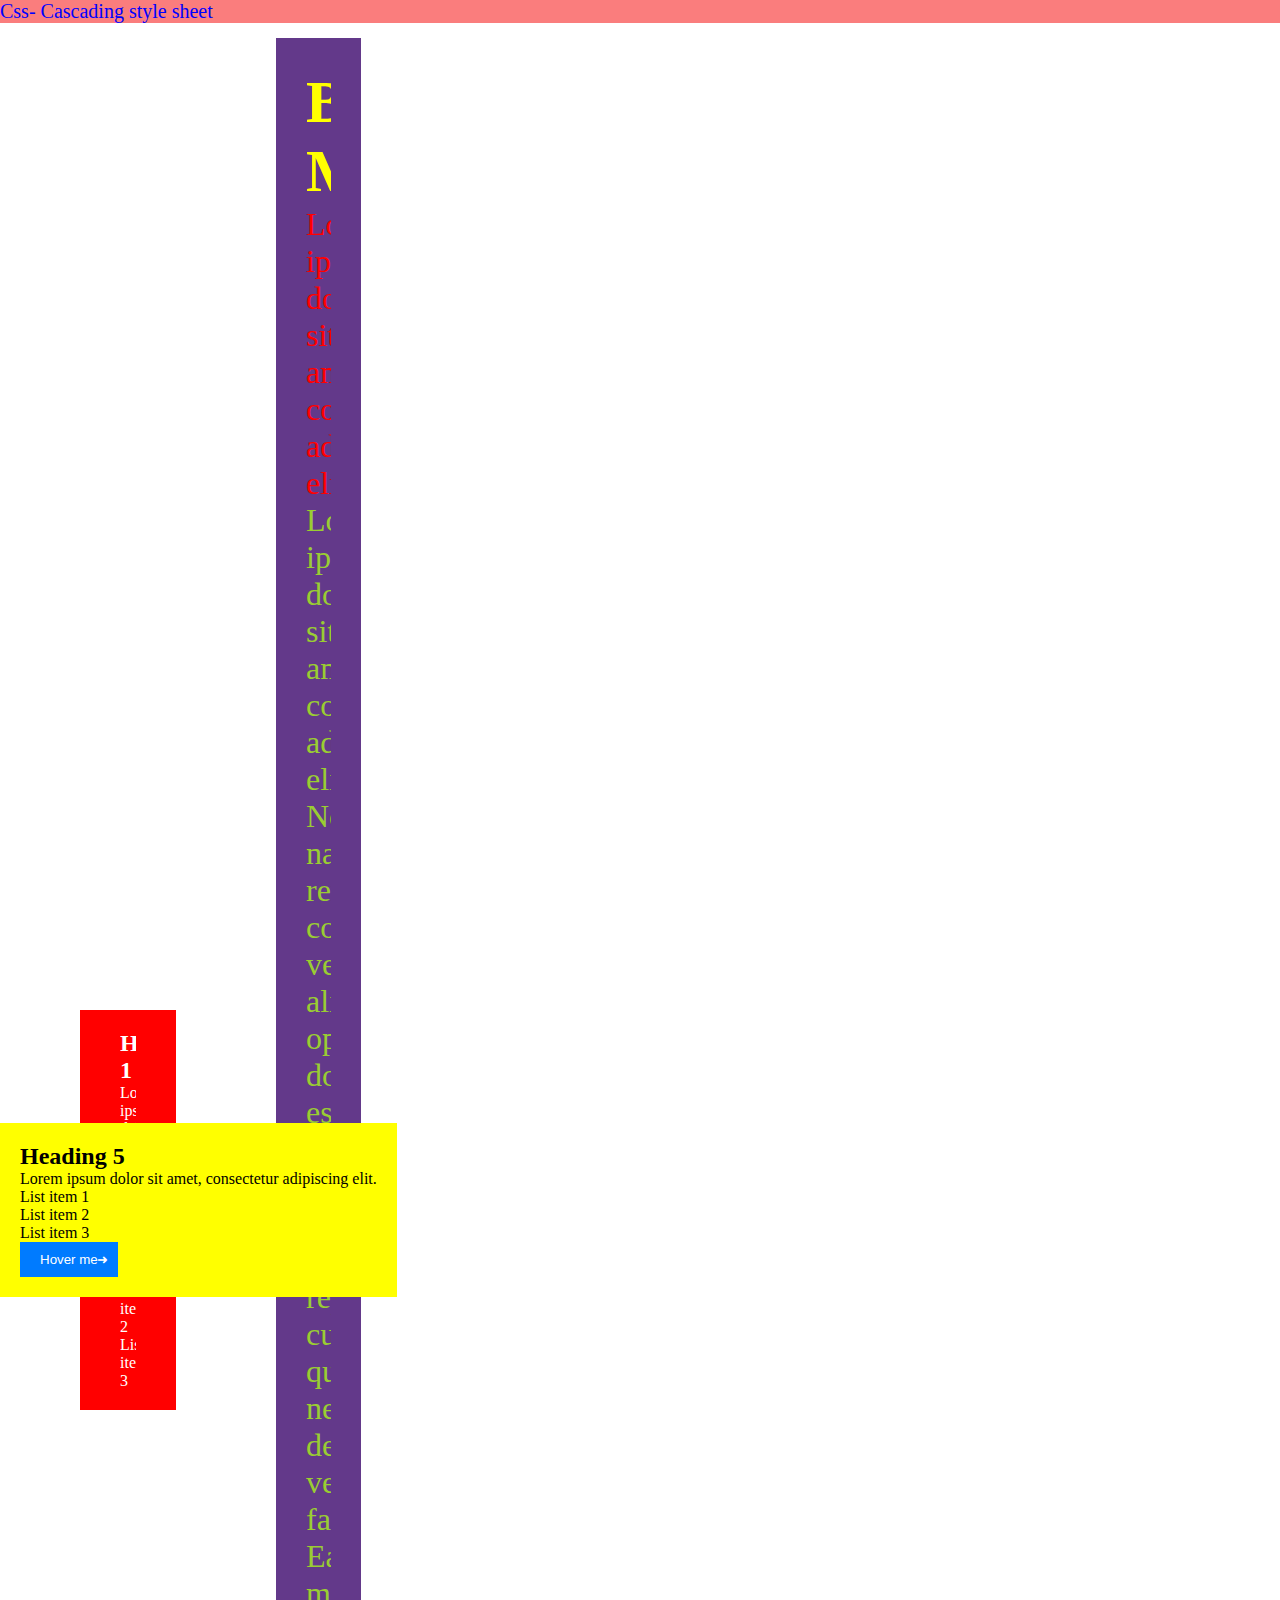
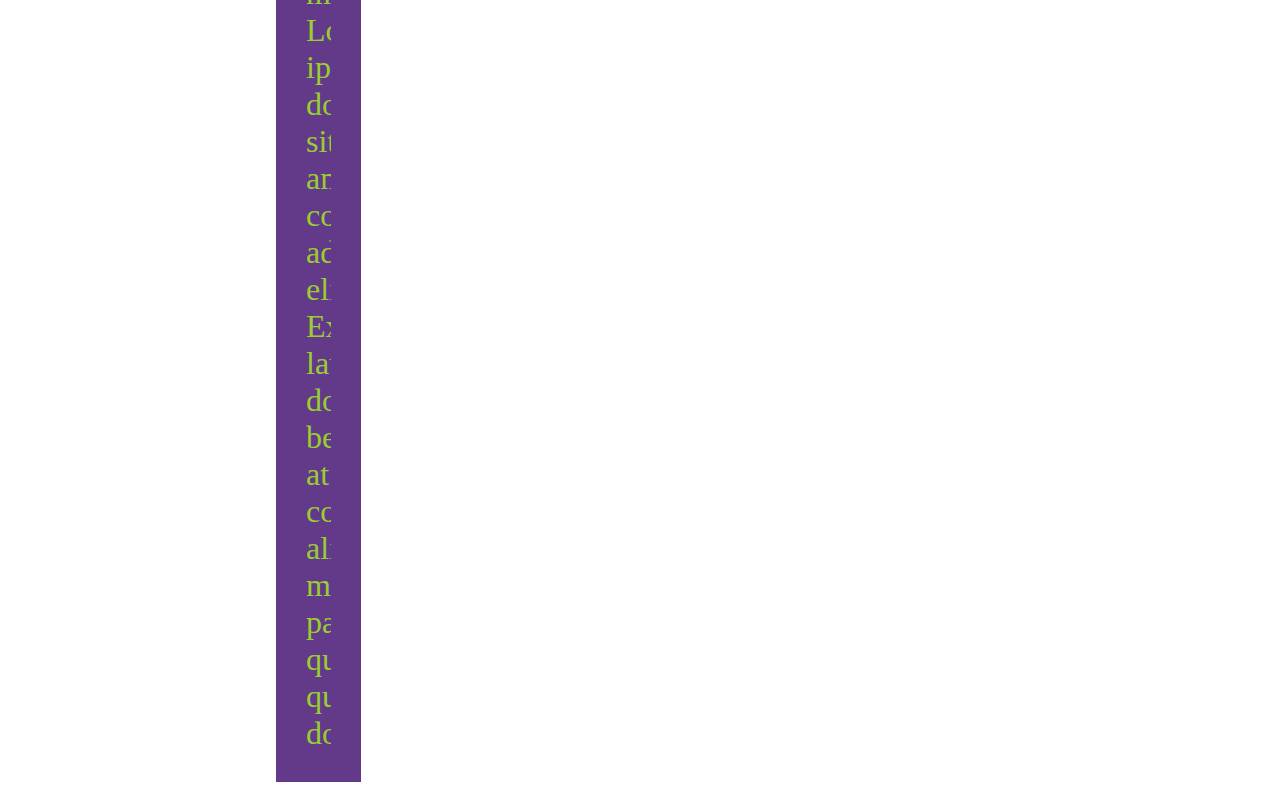
<file: index.html>
<!DOCTYPE html>
<html lang="en">
  <head>
    <meta charset="UTF-8" />
    <meta name="viewport" content="width=device-width, initial-scale=1.0" />
    <link rel="stylesheet" href="index.css" />
    <title>Document</title>
    <style></style>
  </head>
  <body>
    <p class="title" id="title">Css- Cascading style sheet</p>
    <div class="description">this is a container</div>

    <!-- layout -->
    <!-- Grid -->
    <!-- Flex -->
    <section class="parent-container">
      <article class="first-child_container">
        <div class="grand-children_container">
          <h2>Heading 1</h2>
          <p>Lorem ipsum dolor sit amet, consectetur adipiscing elit.</p>
          <ul>
            <li>List item 1</li>
            <li>List item 2</li>
            <li>List item 3</li>
          </ul>
        </div>
      </article>
      <article class="second-child_container">
        <div class="grand-children_containers">
          <h3>Heading 2</h3>
          <p>Lorem ipsum dolor sit amet, consectetur adipiscing elit.</p>
          <ol>
            <li>List item 1</li>
            <li>List item 2</li>
            <li>List item 3</li>
          </ol>
        </div>
      </article>
      <article class="second-child_container">
        <div class="grand-children_container">
          <h2>Heading 3</h2>
          <p>Lorem ipsum dolor sit amet, consectetur adipiscing elit.</p>
          <ol>
            <li>List item 1</li>
            <li>List item 2</li>
            <li>List item 3</li>
          </ol>
        </div>
      </article>
      <article class="second-child_container">
        <div class="grand-children_container">
          <h2>Heading 4</h2>
          <p>Lorem ipsum dolor sit amet, consectetur adipiscing elit.</p>
          <ol>
            <li>List item 1</li>
            <li>List item 2</li>
            <li>List item 3</li>
          </ol>
        </div>
      </article>
      <article class="second-child_container">
        <div class="grand-children_container">
          <h2>Heading 5</h2>
          <p>Lorem ipsum dolor sit amet, consectetur adipiscing elit.</p>
          <ol>
            <li>List item 1</li>
            <li>List item 2</li>
            <li>List item 3</li>
          </ol>
        </div>
        <button class="btn-hover">Hover me</button>
      </article>

      <!-- box model -->
      <div class="box">
        <h3>Box Model</h3>
        <p class="para">
          Lorem ipsum dolor sit amet, consectetur adipiscing elit.
        </p>
        <p class="pa">
          Lorem ipsum dolor sit amet consectetur, adipisicing elit. Non nam
          rerum commodi veritatis, alias optio doloribus est nemo sapiente
          cupiditate, fugiat repellendus culpa quisquam nesciunt debitis vero
          facilis? Ea, maxime. Lorem, ipsum dolor sit amet consectetur
          adipisicing elit. Explicabo laudantium dolores beatae at commodi alias
          mollitia pariatur quia quam doloribus.
        </p>
      </div>

      <!-- units -->
    </section>
  </body>
</html>
</file>
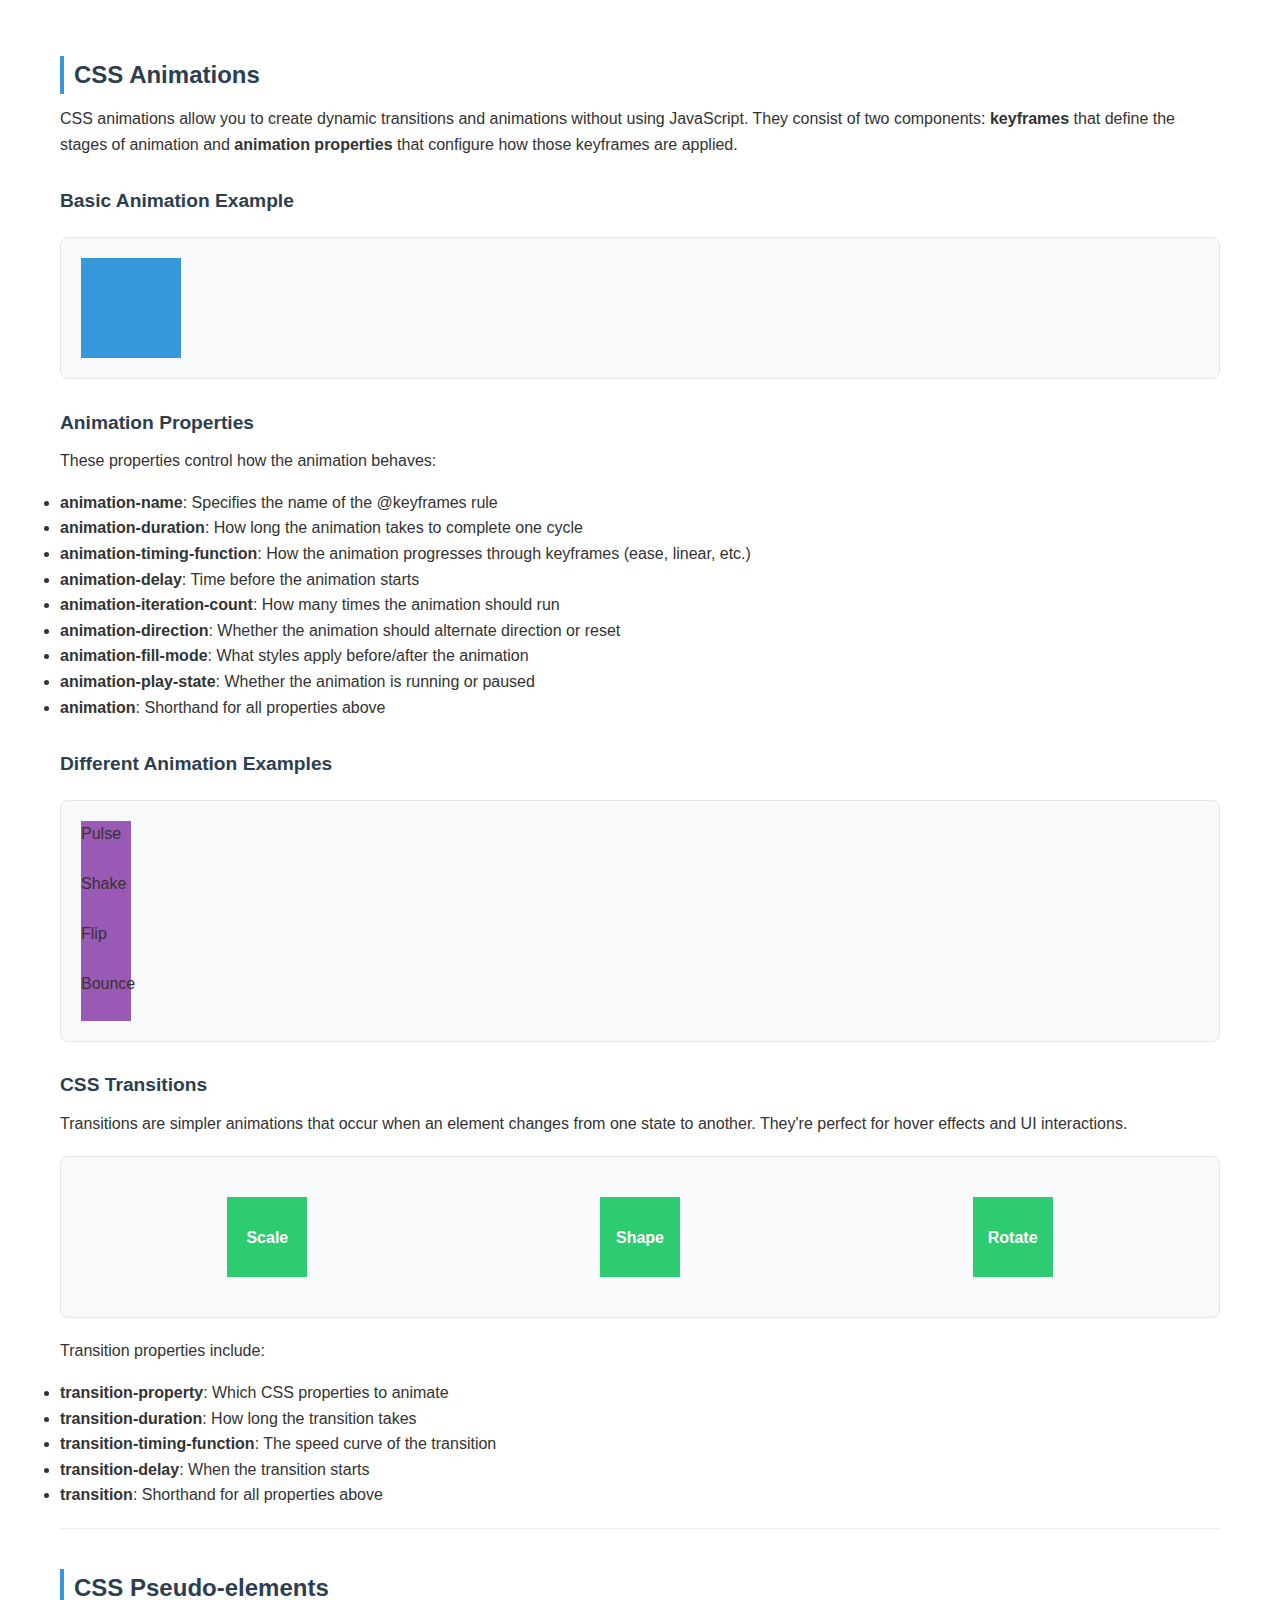
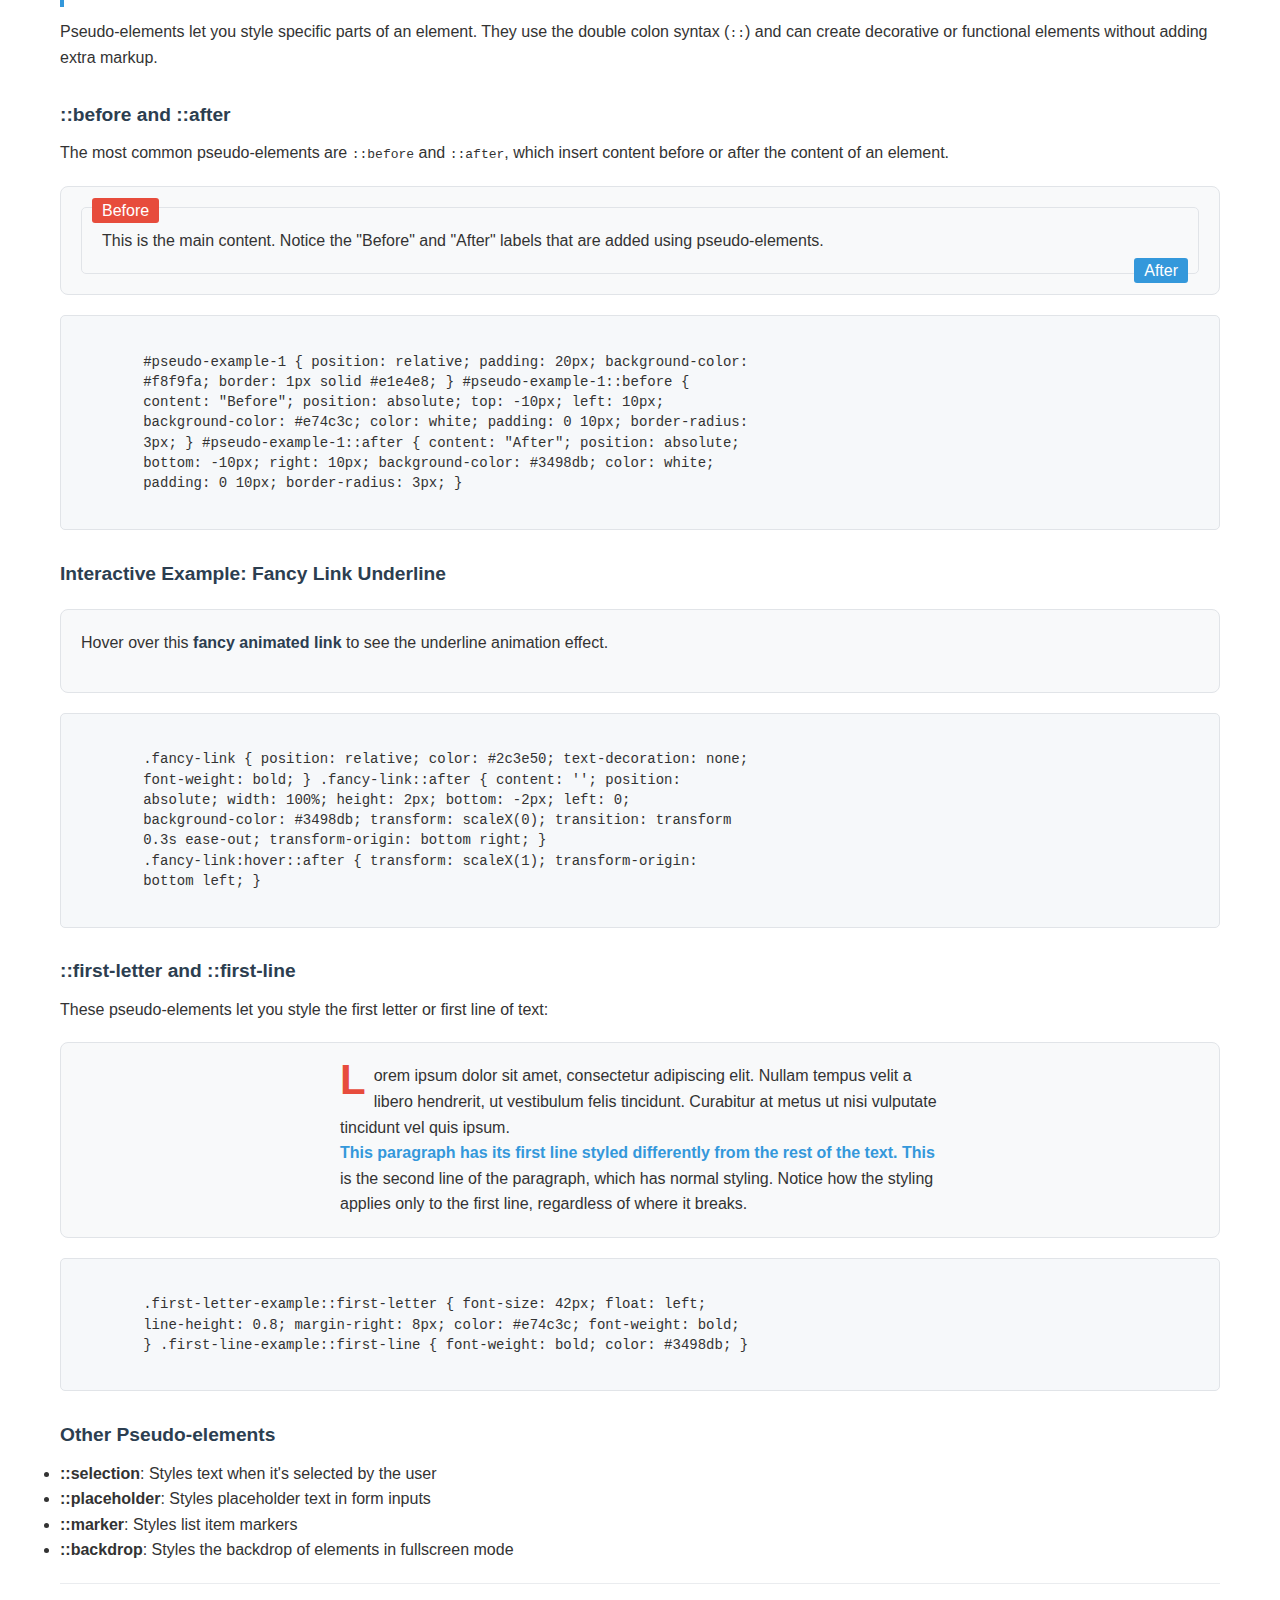
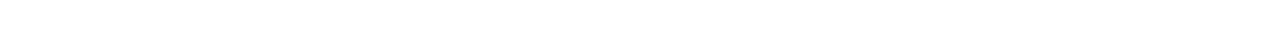
<file: animate.html>
<!DOCTYPE html>
<html lang="en">
  <head>
    <meta charset="UTF-8" />
    <meta name="viewport" content="width=device-width, initial-scale=1.0" />
    <title>animation</title>
    <link rel="stylesheet" href="animate.css" />
  </head>
  <body>
    <!-- <h1>CSS Mastery Guide</h1> -->

    <!-- <div class="nav-container">
      <ul class="nav-list">
        <li class="nav-item">
          <a href="#animations" class="nav-link">Animations</a>
        </li>
        <li class="nav-item">
          <a href="#pseudo-elements" class="nav-link">Pseudo-elements</a>
        </li>
        <li class="nav-item">
          <a href="#flexbox" class="nav-link">Flexbox</a>
        </li>
        <li class="nav-item"><a href="#grid" class="nav-link">Grid</a></li>
        <li class="nav-item">
          <a href="#sticky" class="nav-link">Sticky Positioning</a>
        </li>
      </ul>
    </div> -->

    <!-- ANIMATIONS SECTION -->
    <section id="animations" class="section">
      <h2>CSS Animations</h2>

      <p>
        CSS animations allow you to create dynamic transitions and animations
        without using JavaScript. They consist of two components:
        <strong>keyframes</strong> that define the stages of animation and
        <strong>animation properties</strong> that configure how those keyframes
        are applied.
      </p>

      <h3>Basic Animation Example</h3>
      <div class="demo-container">
        <div id="animation-demo-1"></div>
      </div>

      <h3>Animation Properties</h3>
      <p>These properties control how the animation behaves:</p>
      <ul>
        <li>
          <strong>animation-name</strong>: Specifies the name of the @keyframes
          rule
        </li>
        <li>
          <strong>animation-duration</strong>: How long the animation takes to
          complete one cycle
        </li>
        <li>
          <strong>animation-timing-function</strong>: How the animation
          progresses through keyframes (ease, linear, etc.)
        </li>
        <li>
          <strong>animation-delay</strong>: Time before the animation starts
        </li>
        <li>
          <strong>animation-iteration-count</strong>: How many times the
          animation should run
        </li>
        <li>
          <strong>animation-direction</strong>: Whether the animation should
          alternate direction or reset
        </li>
        <li>
          <strong>animation-fill-mode</strong>: What styles apply before/after
          the animation
        </li>
        <li>
          <strong>animation-play-state</strong>: Whether the animation is
          running or paused
        </li>
        <li><strong>animation</strong>: Shorthand for all properties above</li>
      </ul>

      <h3>Different Animation Examples</h3>
      <div class="demo-container">
        <div id="animation-demo-2">
          <div class="animation-box" id="box1">Pulse</div>
          <div class="animation-box" id="box2">Shake</div>
          <div class="animation-box" id="box3">Flip</div>
          <div class="animation-box" id="box4">Bounce</div>
        </div>
      </div>

      <h3>CSS Transitions</h3>
      <p>
        Transitions are simpler animations that occur when an element changes
        from one state to another. They're perfect for hover effects and UI
        interactions.
      </p>

      <div class="demo-container">
        <div id="transition-demo">
          <div class="transition-box" id="transition-box1">Scale</div>
          <div class="transition-box" id="transition-box2">Shape</div>
          <div class="transition-box" id="transition-box3">Rotate</div>
        </div>
      </div>

      <p>Transition properties include:</p>
      <ul>
        <li>
          <strong>transition-property</strong>: Which CSS properties to animate
        </li>
        <li>
          <strong>transition-duration</strong>: How long the transition takes
        </li>
        <li>
          <strong>transition-timing-function</strong>: The speed curve of the
          transition
        </li>
        <li><strong>transition-delay</strong>: When the transition starts</li>
        <li><strong>transition</strong>: Shorthand for all properties above</li>
      </ul>
    </section>

    <!-- PSEUDO-ELEMENTS SECTION -->
    <section id="pseudo-elements" class="section">
      <h2>CSS Pseudo-elements</h2>

      <p>
        Pseudo-elements let you style specific parts of an element. They use the
        double colon syntax (<code>::</code>) and can create decorative or
        functional elements without adding extra markup.
      </p>

      <h3>::before and ::after</h3>
      <p>
        The most common pseudo-elements are <code>::before</code> and
        <code>::after</code>, which insert content before or after the content
        of an element.
      </p>

      <div class="demo-container">
        <div id="pseudo-example-1">
          This is the main content. Notice the "Before" and "After" labels that
          are added using pseudo-elements.
        </div>
      </div>

      <div class="code-block">
        #pseudo-example-1 { position: relative; padding: 20px; background-color:
        #f8f9fa; border: 1px solid #e1e4e8; } #pseudo-example-1::before {
        content: "Before"; position: absolute; top: -10px; left: 10px;
        background-color: #e74c3c; color: white; padding: 0 10px; border-radius:
        3px; } #pseudo-example-1::after { content: "After"; position: absolute;
        bottom: -10px; right: 10px; background-color: #3498db; color: white;
        padding: 0 10px; border-radius: 3px; }
      </div>

      <h3>Interactive Example: Fancy Link Underline</h3>
      <div class="demo-container">
        <p>
          Hover over this
          <a href="#" class="fancy-link">fancy animated link</a> to see the
          underline animation effect.
        </p>
      </div>

      <div class="code-block">
        .fancy-link { position: relative; color: #2c3e50; text-decoration: none;
        font-weight: bold; } .fancy-link::after { content: ''; position:
        absolute; width: 100%; height: 2px; bottom: -2px; left: 0;
        background-color: #3498db; transform: scaleX(0); transition: transform
        0.3s ease-out; transform-origin: bottom right; }
        .fancy-link:hover::after { transform: scaleX(1); transform-origin:
        bottom left; }
      </div>

      <h3>::first-letter and ::first-line</h3>
      <p>
        These pseudo-elements let you style the first letter or first line of
        text:
      </p>

      <div class="demo-container">
        <p class="first-letter-example">
          Lorem ipsum dolor sit amet, consectetur adipiscing elit. Nullam tempus
          velit a libero hendrerit, ut vestibulum felis tincidunt. Curabitur at
          metus ut nisi vulputate tincidunt vel quis ipsum.
        </p>

        <p class="first-line-example">
          This paragraph has its first line styled differently from the rest of
          the text. This is the second line of the paragraph, which has normal
          styling. Notice how the styling applies only to the first line,
          regardless of where it breaks.
        </p>
      </div>

      <div class="code-block">
        .first-letter-example::first-letter { font-size: 42px; float: left;
        line-height: 0.8; margin-right: 8px; color: #e74c3c; font-weight: bold;
        } .first-line-example::first-line { font-weight: bold; color: #3498db; }
      </div>

      <h3>Other Pseudo-elements</h3>
      <ul>
        <li>
          <strong>::selection</strong>: Styles text when it's selected by the
          user
        </li>
        <li>
          <strong>::placeholder</strong>: Styles placeholder text in form inputs
        </li>
        <li><strong>::marker</strong>: Styles list item markers</li>
        <li>
          <strong>::backdrop</strong>: Styles the backdrop of elements in
          fullscreen mode
        </li>
      </ul>
    </section>
  </body>
</html>
</file>
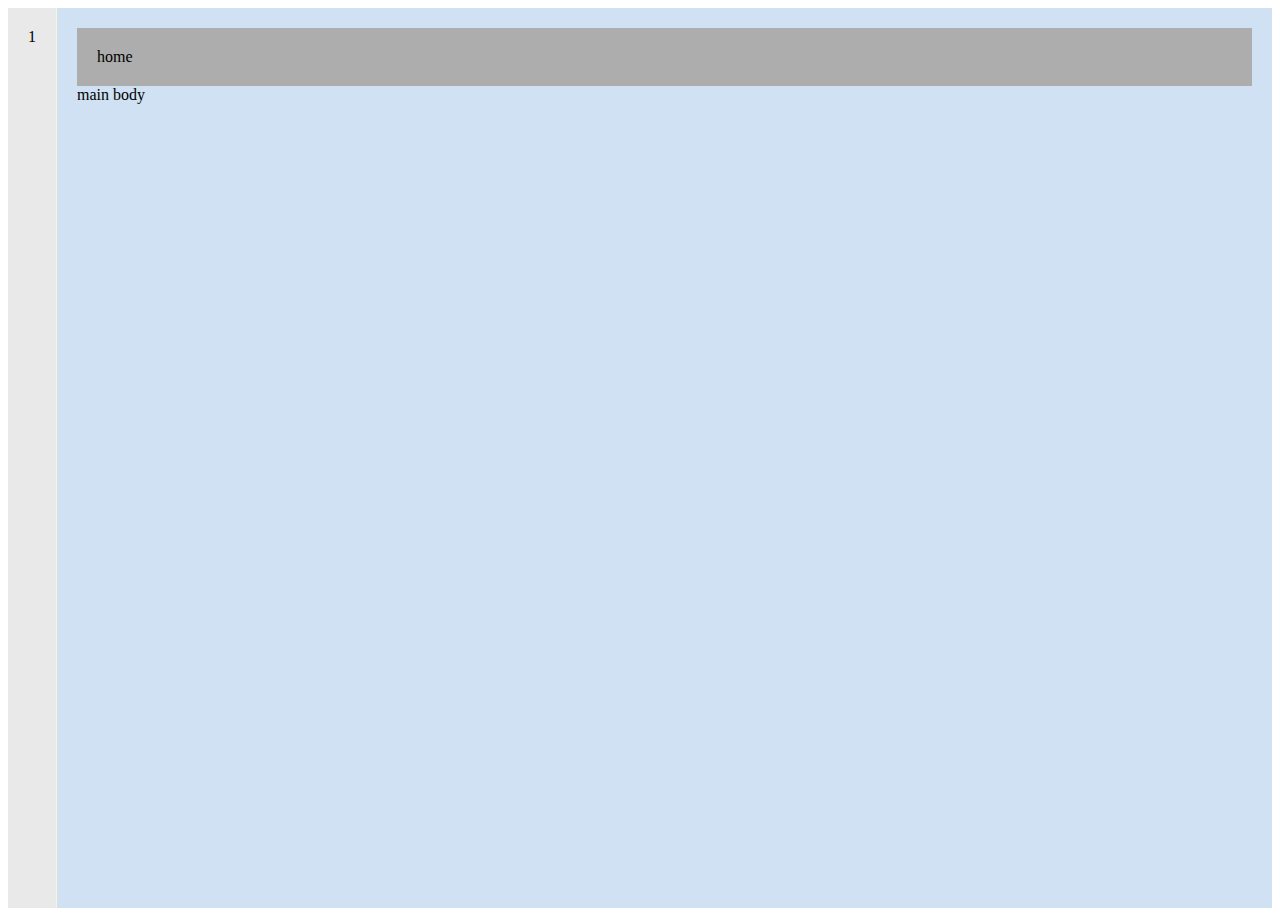
<file: dashboard.html>
<!DOCTYPE html>
<html lang="en">
  <head>
    <meta charset="UTF-8" />
    <meta name="viewport" content="width=device-width, initial-scale=1.0" />
    <link rel="stylesheet" href="style.css" />
    <title>Document</title>
  </head>
  <body>
    <main class="dashboard">
      <section class="sidebar">
        <aside class="sidebar_links">1</aside>
      </section>
      <section class="main_content">
        <header class="header">
          <nav class="navigation">home</nav>
        </header>
        <article class="body">main body</article>
      </section>
    </main>
  </body>
</html>
</file>
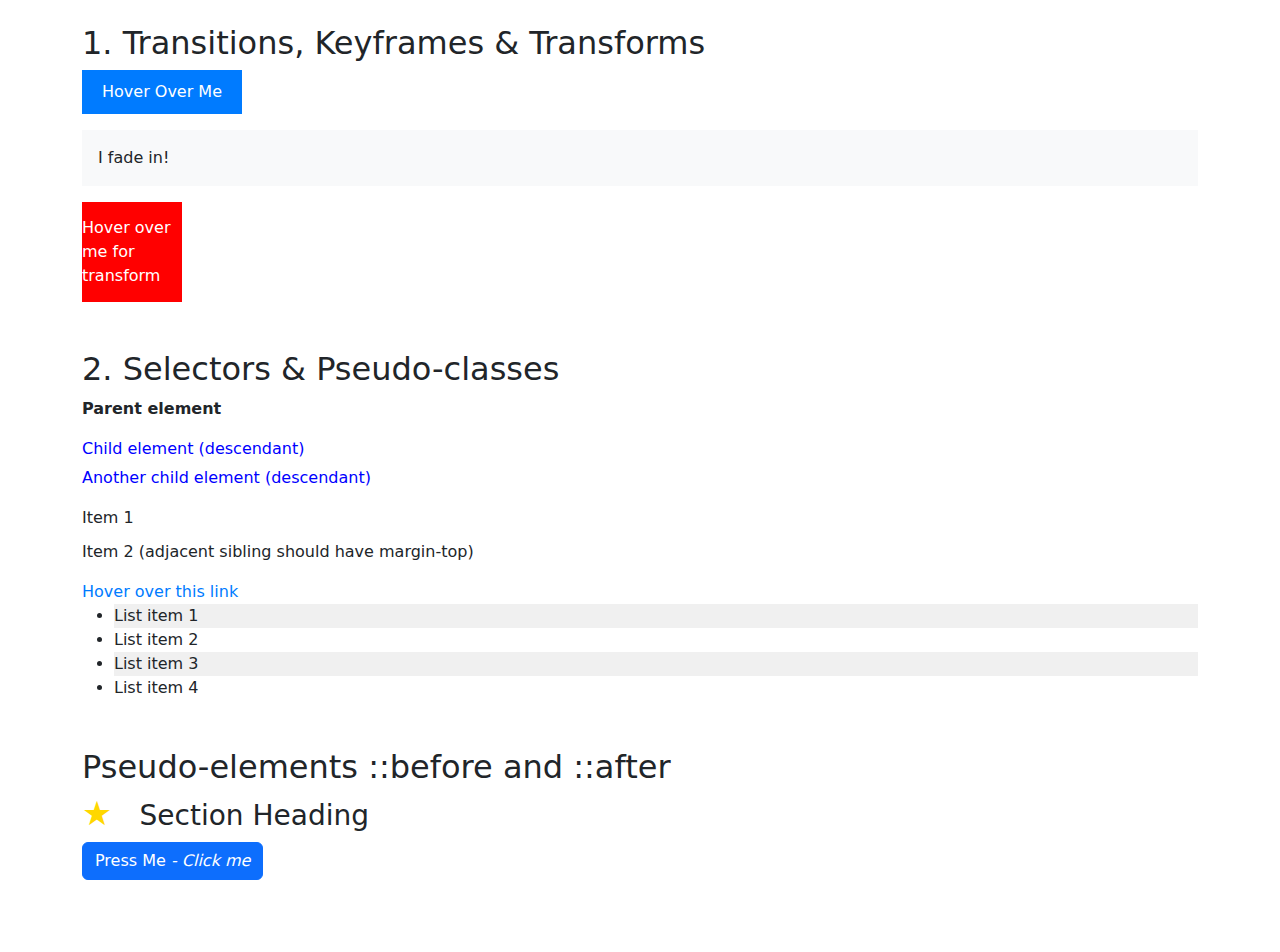
<file: example.html>
<!DOCTYPE html>
<html lang="en">
  <head>
    <meta charset="UTF-8" />
    <meta name="viewport" content="width=device-width, initial-scale=1.0" />
    <title>CSS Examples Course</title>

    <link rel="stylesheet" href="/style.css" />

    <link
      href="https://cdn.jsdelivr.net/npm/bootstrap@5.3.0/dist/css/bootstrap.min.css"
      rel="stylesheet"
    />
  </head>
  <body class="p-4">
    <div class="container">
      <section id="transitions-keyframes-transforms" class="mb-5">
        <h2>1. Transitions, Keyframes & Transforms</h2>
        <!-- Transition Example -->
        <button class="button mb-3">Hover Over Me</button>
        <!-- Fade-in Example (applied via class 'fade-in') -->
        <div class="fade-in mb-3 p-3 bg-light">I fade in!</div>
        <!-- Transform Example -->
        <div class="box mb-3">Hover over me for transform</div>
      </section>

      <!-- 2. Selectors & Pseudo-classes -->

      <section id="selectors-pseudo" class="mb-5">
        <h2>2. Selectors & Pseudo-classes</h2>
        <!-- Descendant, Child, Sibling selectors examples -->
        <div class="parent mb-3">
          <p>Parent element</p>
          <div class="child">Child element (descendant)</div>
          <div class="child">Another child element (descendant)</div>
        </div>
        <div class="sibling-example mb-3">
          <div class="item">Item 1</div>
          <div class="item">
            Item 2 (adjacent sibling should have margin-top)
          </div>
        </div>
        <!-- Pseudo-class example using hover -->
        <a href="#" class="hover-link mb-3">Hover over this link</a>
        <!-- nth-child example -->
        <ul class="alternating-list mb-3">
          <li>List item 1</li>
          <li>List item 2</li>
          <li>List item 3</li>
          <li>List item 4</li>
        </ul>
      </section>

      <!-- 3. Pseudo-elements ::before and ::after -->

      <section id="pseudo-elements" class="mb-5">
        <h2>Pseudo-elements ::before and ::after</h2>
        <!-- Heading with a custom icon added before it -->
        <h3 class="icon-heading">Section Heading</h3>
        <!-- Button with custom text appended after its content -->
        <button class="btn btn-primary with-text">Press Me</button>
      </section>
    </div>

    <script src="https://cdn.jsdelivr.net/npm/bootstrap@5.3.0/dist/js/bootstrap.bundle.min.js"></script>
  </body>
</html>
</file>
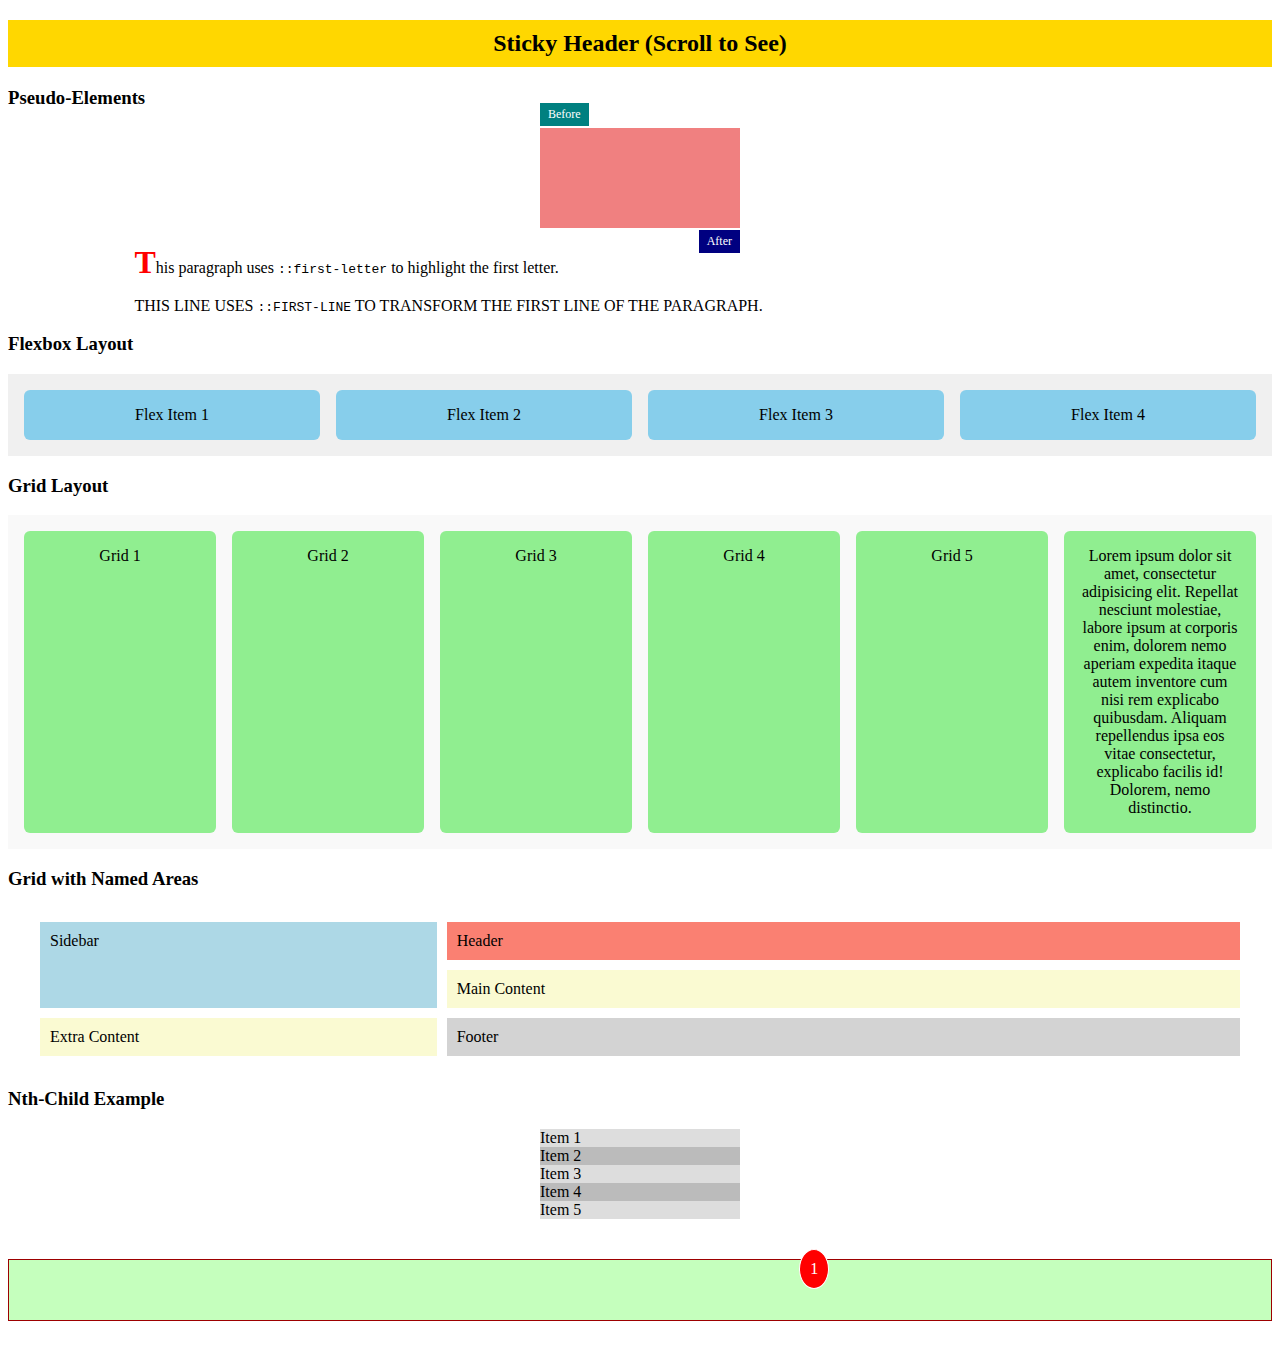
<file: layout.html>
<!DOCTYPE html>
<html lang="en">
  <head>
    <meta charset="UTF-8" />
    <meta name="viewport" content="width=device-width, initial-scale=1.0" />
    <link rel="stylesheet" href="layout.css" />
    <title>CSS Pseudo-Elements, Flexbox & Grid Demo</title>
  </head>
  <body>
    <h2 class="sticky-header">Sticky Header (Scroll to See)</h2>

    <h3>Pseudo-Elements</h3>
    <div class="pseudo-box"></div>

    <div class="first-letter-demo" style="width: 80%; margin: 1rem auto">
      <p>
        This paragraph uses <code>::first-letter</code> to highlight the first
        letter.
      </p>
    </div>

    <div class="first-line-demo" style="width: 80%; margin: 1rem auto">
      <p>
        This line uses <code>::first-line</code> to transform the first line of
        the paragraph.
      </p>
    </div>

    <h3>Flexbox Layout</h3>
    <div class="flex-container">
      <div class="flex-item">Flex Item 1</div>
      <div class="flex-item">Flex Item 2</div>
      <div class="flex-item">Flex Item 3</div>
      <div class="flex-item">Flex Item 4</div>
    </div>

    <h3>Grid Layout</h3>
    <div class="grid-container">
      <div class="grid-item">Grid 1</div>
      <div class="grid-item">Grid 2</div>
      <div class="grid-item">Grid 3</div>
      <div class="grid-item">Grid 4</div>
      <div class="grid-item">Grid 5</div>
      <div class="grid-item">
        Lorem ipsum dolor sit amet, consectetur adipisicing elit. Repellat
        nesciunt molestiae, labore ipsum at corporis enim, dolorem nemo aperiam
        expedita itaque autem inventore cum nisi rem explicabo quibusdam.
        Aliquam repellendus ipsa eos vitae consectetur, explicabo facilis id!
        Dolorem, nemo distinctio.
      </div>
    </div>

    <h3>Grid with Named Areas</h3>
    <div class="area-container">
      <div class="header">Header</div>
      <div class="sidebar">Sidebar</div>
      <div class="main">Main Content</div>
      <div class="footer">Footer</div>
      <div class="extra">Extra Content</div>
    </div>

    <h3>Nth-Child Example</h3>
    <ul
      class="nth-child-demo"
      style="width: 200px; margin: auto; padding: 0; list-style: none"
    >
      <li>Item 1</li>
      <li>Item 2</li>
      <li>Item 3</li>
      <li>Item 4</li>
      <li>Item 5</li>
    </ul>

    <div class="relative_container">
      <span class="absolute">1</span>
    </div>
  </body>
</html>
</file>
<file: index.css>
/* selectors */

/* id */
/* class */

* {
  box-sizing: border-box;
  overflow-x: hidden;
}
.title {
  font-size: 20px;
  font-weight: 500;
  color: red;
  background-color: yellow;
}

#title {
  font-size: 20px;
  font-weight: 500;
  color: blue;
  position: fixed;
  width: 100vw;
  background-color: rgb(250, 125, 125);
}

/* specificity */

/* id > class */

.parent-container {
  /* display: flex; */
  /* flex-direction: row-reverse; */
  display: grid;
  grid-template-columns: repeat(5, 1fr);
  justify-content: space-around;
  align-items: center;
}

.first-child_container {
  background-color: red;
  color: white;
  padding: 20px 40px;
  margin: 40px 80px;
  /* padding-block: ; */
  /* padding-inline:; */
}

.second-child_container {
  background-color: yellow;
  padding: 20px;
  /* padding: 20px 40px; */
  /* margin: 40px 80px; */
  position: fixed;
}
.second-child_container h3 {
  position: sticky;
  top: 80%;
}
.btn-hover {
  background: #007bff;
  color: white;
  padding: 10px 20px;
  position: relative;
  border: none;
  cursor: pointer;
}

.btn-hover:hover {
  background: #0056b3;
}

.btn-hover::after {
  content: " ➜";
  position: absolute;
  right: 10px;
}

.card {
  width: 200px;
  background: #eee;
  transition: transform 0.3s ease;
}

.card:hover {
  transform: scale(1.05);
}

* {
  box-sizing: border-box;
  margin: 0;
  padding: 0;
}

.box {
  width: 50vw;
  height: 40vh;
  /* max-width: ; */
  /* max-height: ; */
  /* min-height: ; */
  /* min-width: none; */
  background: blue;
  margin: 20px;
  padding: 30px;
  /* display: block; */
  align-items: center;
  justify-content: center;
  color: white;
}

/* div,
button,
p,
h3 {
  background: green;
  font-size: 30px;
} */

.box h3 {
  color: yellow;
  font-size: 60px;
}
.box > .para {
  color: red;
  font-size: 32px;
}
.box .para + .pa {
  color: yellowgreen;
  font-size: 2rem;
}

/* .pa {
  color: yellow;
  font-size: 20px;
} */
/*  */

/* units: px, %, vh, vw, em, rem  */
ul {
  list-style: circle;
  margin: 0;
  padding: 0;
}

/* li {
  margin-bottom: 10px;
} */

/* responsive design */
/* Media queries */
/* mobile */
@media screen and (max-width: 650px) {
  .box {
    width: 100%;
    height: auto;
    background-color: aquamarine;
  }
  .parent-container {
    display: flex;
    flex-direction: column;
  }
}
/* tablet */
@media screen and (min-width: 650px) and (max-width: 979px) {
  .box {
    width: 50%;
    height: auto;
    background-color: #004a63;
  }
}
/* desktop */
@media screen and (min-width: 980px) {
  .box {
    width: 33.33%;
    height: auto;
    background-color: #63398a;
  }
}
/* .second-child_containe */

/* position : static, relative, absolute, sticky */
</file>
<file: style.css>
.button {
  background-color: #007bff;
  color: #fff;
  padding: 10px 20px;
  border: none;
  cursor: pointer;
  transition: background-color 0.3s ease; /* property: background-color, duration: 0.3s, timing function: ease */
}

.button:hover {
  background-color: #0056b3;
}

@keyframes fadeIn {
  from {
    opacity: 0;
  }
  to {
    opacity: 1;
  }
}

.fade-in {
  animation: fadeIn 1s ease-in-out;
}

.box {
  width: 100px;
  height: 100px;
  background-color: red;
  transition: transform 0.3s ease;
  display: flex;
  align-items: center;
  justify-content: center;
  color: white;
}

.box:hover {
  transform: translateX(20px) rotate(10deg) scale(1.1);
}

/* =============================== */
/* 2. Selectors & Pseudo-classes */
/* =============================== */

/* Descendant Selector: Targets any .child inside .parent */
.parent .child {
  color: blue;
  margin-top: 5px;
}

/* Child Selector: Only targets direct children */
.parent > p {
  font-weight: bold;
}

/* Adjacent Sibling Selector: Adds margin to the .item that directly follows another .item */
.item + .item {
  margin-top: 10px;
}

/* Pseudo-class Example: Change color on hover */
.hover-link {
  color: #007bff;
  text-decoration: none;
}

.hover-link:hover {
  color: red;
}

/* nth-child Example: Alternate background colors in a list */
.alternating-list li:nth-child(odd) {
  background-color: #f0f0f0;
}

.alternating-list li:nth-child(even) {
  background-color: #ffffff;
}

/* =============================== */
/* 3. Pseudo-elements ::before and ::after */
/* =============================== */

/* Add a star icon before any element with the class .icon-heading */
.icon-heading::before {
  content: "★ ";
  color: gold;
  font-size: 1.2em;
  margin-right: 0.5em;
}

/* Append text after a button with class .with-text */
.with-text::after {
  content: " - Click me";
  font-style: italic;
  color: #fff;
}

.dashboard {
  background: #de9494;
  display: flex;
  height: 100vh;
}

.sidebar {
  background-color: #e9e9e9;
  border-right: 1px solid beige;
  padding: 20px;
}

.main_content {
  background-color: #cfe1f2;
  flex-grow: 1;
  padding: 20px;
}

.header {
  background-color: #adadad;
  padding: 20px;
}
</file>
<file: layout.css>
/* <style> */
/* ---------- PSEUDO-ELEMENTS ---------- */
.pseudo-box {
  position: relative;
  width: 200px;
  height: 100px;
  background-color: lightcoral;
  margin: 1rem auto;
}

.pseudo-box::before {
  content: "Before";
  position: absolute;
  top: -25px;
  left: 0;
  background-color: teal;
  color: white;
  padding: 4px 8px;
  font-size: 12px;
}

.pseudo-box::after {
  content: "After";
  position: absolute;
  bottom: -25px;
  right: 0;
  background-color: navy;
  color: white;
  padding: 4px 8px;
  font-size: 12px;
}

.first-letter-demo::first-letter {
  color: red;
  font-size: 2rem;
  font-weight: bold;
}

.first-line-demo::first-line {
  text-transform: uppercase;
}

::selection {
  background: yellow;
  color: black;
}

/* ---------- FLEXBOX ---------- */

.flex-item {
  /* flex: 1 1 150px; */
  /* flex-grow 1, flex-shrink-1 flex-basis (size of 150px) */

  flex-basis: 250px;
  flex-grow: 1;
  flex-shrink: 1;
  background: skyblue;
  padding: 1rem;
  text-align: center;
  border-radius: 6px;
}

/* ---------- GRID ---------- */

.grid-item {
  background: lightgreen;
  padding: 1rem;
  text-align: center;
  border-radius: 6px;
}

/* Named grid areas example */
.area-container {
  display: grid;
  grid-template-areas:
    "sidebar header"
    "sidebar main"
    "extra footer";
  grid-template-columns: 1fr 2fr;
  gap: 10px;
  margin: 2rem;
}

.header {
  grid-area: header;
  background: salmon;
  padding: 10px;
}
.sidebar {
  grid-area: sidebar;
  background: lightblue;
  padding: 10px;
}
.main {
  grid-area: main;
  background: lightgoldenrodyellow;
  padding: 10px;
}
.footer {
  grid-area: footer;
  background: lightgray;
  padding: 10px;
}
.extra {
  grid-area: extra;
  padding: 10px;
  background: lightgoldenrodyellow;
}

/* ---------- STICKY ---------- */
.sticky-header {
  position: sticky;
  top: 0;
  background-color: gold;
  padding: 10px;
  font-weight: bold;
  text-align: center;
  z-index: 999;
}

/* ---------- NTH-CHILD ---------- */
.nth-child-demo li:nth-child(odd) {
  background: #ddd;
}

.nth-child-demo li:nth-child(even) {
  background: #bbb;
}
/* </style> */

/* position
relative
absolute
fixed
sticky
static-default



*/

.relative_container {
  position: relative;
  background: #c5ffbd;
  border: 1px solid #9d0000;
  padding: 30px;
  margin-block: 40px;
}

.absolute {
  background: red;
  position: absolute;
  border-radius: 50%;
  border: 1px solid;
  color: white;
  padding: 10px;
  top: -18%;
  /* bottom: ; */
  /* left: ; */
  right: 35%;
}

/* responsive design */
/* //mobile */
@media screen and (max-width: 640px) {
  .grid-container {
    display: grid;
    /* grid-template-columns: repeat(1, minmax(100px, 1fr)); */
    gap: 1rem;
    padding: 1rem;
  }
  .flex-container {
    display: flex;
    flex-direction: column;
    /* gap: 2px; */
    padding: 1rem;
    gap: 1rem;
  }
}

/* //tablet */
@media screen and (min-width: 641px) and (max-width: 1024px) {
  .grid-container {
    display: grid;
    grid-template-columns: repeat(3, minmax(100px, 1fr));
    gap: 1rem;
    padding: 1rem;
  }
  .flex-container {
    flex-direction: column;
    padding: 1rem;
    gap: 1rem;
  }
}

/* //desktop */
@media screen and (min-width: 1025px) {
  .grid-container {
    display: grid;
    /* grid-template-columns: repeat(4, 100px); */
    grid-template-columns: repeat(auto-fit, minmax(150px, 1fr));
    gap: 1rem;
    padding: 1rem;
    background: #f9f9f9;
  }
  .flex-container {
    display: flex;
    /* flex-direction: column; */
    /* flex-wrap: wrap; */
    gap: 1rem;
    justify-content: space-around;
    padding: 1rem;
    background: #f0f0f0;
  }
}

/* //large screen */
/* @media screen and (min-width:1280px) {
  
} */

/* units */
/* px, em, rem, vh, vw ,%*/

/* animations */
transform property and  keyframe
</file>
